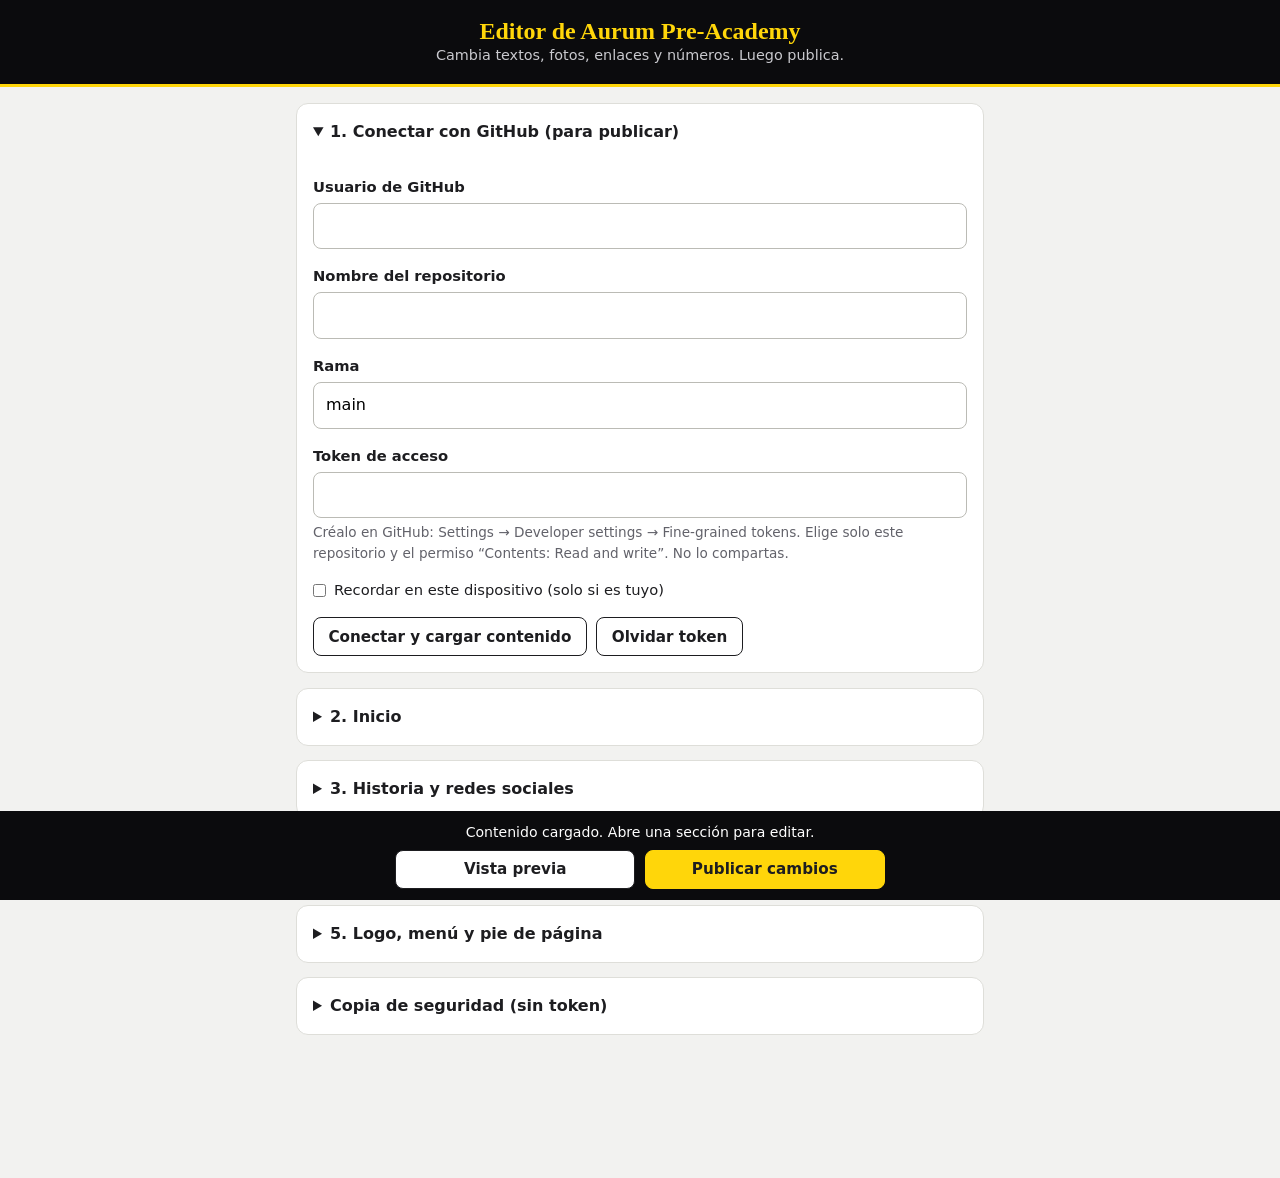
<file: admin.html>
<!doctype html>
<html lang="es">
<head>
<meta charset="utf-8">
<meta name="viewport" content="width=device-width, initial-scale=1">
<meta name="robots" content="noindex">
<title>Editor | Aurum Pre-Academy</title>
<link rel="icon" href="icono.png">
<style>
*{box-sizing:border-box;margin:0;padding:0}
body{font:16px/1.5 system-ui,sans-serif;background:#f2f2f0;color:#1d1d20;padding-bottom:7rem}
header{background:#0b0b0d;color:#ffd60a;padding:1.1rem 1rem;text-align:center;border-bottom:3px solid #ffd60a}
header h1{font:600 1.5rem Georgia,serif}
header p{color:#c9c9ce;font-size:.9rem}
main{max-width:720px;margin:auto;padding:1rem}
details{background:#fff;border:1px solid #deded9;border-radius:12px;margin-bottom:.9rem}
summary{cursor:pointer;font-weight:700;padding:1rem}
.cuerpo{padding:0 1rem 1rem}
label{display:block;font-weight:600;font-size:.92rem;margin:1rem 0 .3rem}
input[type=text],input[type=password],input[type=tel],textarea,select{width:100%;font:inherit;padding:.65rem .75rem;border:1px solid #bbbbb5;border-radius:8px;background:#fff}
textarea{min-height:7rem;resize:vertical}
.nota{font-size:.85rem;color:#62626a;margin-top:.25rem}
.imagen{display:flex;gap:.9rem;align-items:center;flex-wrap:wrap}
.imagen img{width:130px;max-height:100px;object-fit:contain;background:#26241f;border-radius:8px}
button,.archivo{font:600 .95rem system-ui,sans-serif;border:1px solid #1d1d20;background:#fff;color:#1d1d20;border-radius:8px;padding:.6rem .9rem;cursor:pointer;display:inline-block;margin:0}
button.principal{background:#ffd60a;border-color:#ffd60a}
button:disabled{opacity:.55;cursor:wait}
.archivo input{position:absolute;opacity:0;width:1px;height:1px}
.archivo:focus-within,button:focus-visible{outline:3px solid #ffd60a;outline-offset:2px}
.grupo{border-top:2px solid #ecece8;margin-top:1.2rem;padding-top:.2rem}
.fila{display:flex;gap:.6rem;flex-wrap:wrap;margin-top:1rem}
.casilla{display:flex;gap:.5rem;align-items:center;font-weight:400}
#barra{position:fixed;left:0;right:0;bottom:0;background:#0b0b0d;color:#fff;padding:.7rem 1rem calc(.7rem + env(safe-area-inset-bottom));z-index:5}
#barra div{max-width:720px;margin:auto;display:flex;gap:.6rem;justify-content:center}
#barra button{flex:1;max-width:240px}
#estado{text-align:center;font-size:.88rem;margin-bottom:.4rem;overflow-wrap:anywhere}
#estado.error{color:#ff9d93}
#estado.bien{color:#8ee6a4}
#visor{position:fixed;inset:0;background:#0b0b0d;z-index:10;display:flex;flex-direction:column}
#visor[hidden]{display:none}
#visor nav{display:flex;gap:.4rem;padding:.6rem;justify-content:center;flex-wrap:wrap}
#visor iframe{flex:1;border:0;background:#fff;width:100%}
</style>
</head>
<body>
<header>
  <h1>Editor de Aurum Pre-Academy</h1>
  <p>Cambia textos, fotos, enlaces y números. Luego publica.</p>
</header>
<main>
  <details id="conexion" open>
    <summary>1. Conectar con GitHub (para publicar)</summary>
    <div class="cuerpo">
      <label for="usuario">Usuario de GitHub</label><input type="text" id="usuario" autocapitalize="off" autocomplete="off" spellcheck="false">
      <label for="repo">Nombre del repositorio</label><input type="text" id="repo" autocapitalize="off" autocomplete="off" spellcheck="false">
      <label for="rama">Rama</label><input type="text" id="rama" value="main" autocapitalize="off" autocomplete="off" spellcheck="false">
      <label for="token">Token de acceso</label><input type="password" id="token" autocomplete="off">
      <p class="nota">Créalo en GitHub: Settings → Developer settings → Fine-grained tokens. Elige solo este repositorio y el permiso “Contents: Read and write”. No lo compartas.</p>
      <label class="casilla"><input type="checkbox" id="recordar"> Recordar en este dispositivo (solo si es tuyo)</label>
      <div class="fila">
        <button type="button" id="cargar">Conectar y cargar contenido</button>
        <button type="button" id="olvidar">Olvidar token</button>
      </div>
    </div>
  </details>

  <div id="formulario"></div>

  <details>
    <summary>Copia de seguridad (sin token)</summary>
    <div class="cuerpo">
      <p class="nota">Descarga tu content.json y súbelo a mano al repositorio, o abre una copia guardada.</p>
      <div class="fila">
        <button type="button" id="descargar">Descargar content.json</button>
        <label class="archivo">Abrir un content.json<input type="file" id="abrir" accept=".json,application/json"></label>
      </div>
    </div>
  </details>
</main>

<div id="barra">
  <p id="estado" role="status">Cargando contenido…</p>
  <div>
    <button type="button" id="ver">Vista previa</button>
    <button type="button" id="publicar" class="principal">Publicar cambios</button>
  </div>
</div>

<div id="visor" hidden>
  <nav>
    <button type="button" data-pag="index.html">Inicio</button>
    <button type="button" data-pag="historia.html">Historia</button>
    <button type="button" data-pag="equipo.html">Equipo</button>
    <button type="button" id="cerrar" class="principal">Cerrar</button>
  </nav>
  <iframe id="marco" title="Vista previa del sitio"></iframe>
</div>

<script>
(function () {
'use strict';
var $ = function (id) { return document.getElementById(id); };
var datos = null, cambios = false, ocupado = false;
var subidas = {}; // ruta publicada -> imagen local, para verla antes de que GitHub Pages se actualice

// [tipo, ruta, etiqueta, ayuda]
var CAMPOS = [
  ['2. Inicio', [
    ['imagen','inicio.banner','Imagen del banner'],
    ['texto','inicio.titulo1','Título del banner (amarillo)'],
    ['texto','inicio.titulo2','Título del banner (amarillo)'],
    ['texto','inicio.subtitulo','Subtítulo del banner'],
    ['largo','inicio.presentacion','Presentación'],
    ['imagen','inicio.imagen2','Segunda imagen'],
    ['largo','inicio.sobre','Texto sobre nosotros'],
    ['imagen','inicio.imagen3','Tercera imagen'],
    ['texto','inicio.aprenderTitulo','Título de los cursos'],
    ['lista','inicio.materias','Cursos','Escribe uno por línea.'],
    ['texto','inicio.preguntasTitulo','Título de preguntas'],
    ['texto','inicio.preguntasAntes','Texto antes del correo'],
    ['texto','inicio.correo','Correo electrónico'],
    ['texto','inicio.preguntasDespues','Texto después del correo'],
    ['texto','inicio.boton','Texto del botón a Historia']
  ]],
  ['3. Historia y redes sociales', [
    ['texto','historia.titulo','Título'],
    ['largo','historia.texto','Nuestra historia','Deja una línea en blanco para separar párrafos.'],
    ['imagen','historia.imagen','Cuarta imagen'],
    ['texto','historia.unete','Pregunta antes de las redes'],
    ['redes','historia.redes'],
    ['texto','historia.boton','Texto del botón a Equipo']
  ]],
  ['4. Equipo y WhatsApp', [
    ['texto','equipo.titulo','Título'],
    ['texto','equipo.lema','Frase destacada'],
    ['largo','equipo.texto','Por qué escogernos'],
    ['imagen','equipo.imagen','Imagen'],
    ['texto','equipo.conoceTitulo','Título “Conoce al equipo”'],
    ['largo','equipo.conoce1','Texto del equipo'],
    ['largo','equipo.conoce2','Frase de cierre'],
    ['texto','equipo.contactoTitulo','Título de contacto'],
    ['texto','equipo.contactoAyuda','Indicación sobre las fotos'],
    ['fundadores','equipo.fundadores'],
    ['largo','equipo.mensajeFundador','Mensaje de WhatsApp al tocar una foto'],
    ['texto','equipo.uneteTitulo','Título de inscripción'],
    ['texto','equipo.uneteTexto','Texto de inscripción'],
    ['texto','equipo.boton','Texto del botón de inscripción'],
    ['telefono','equipo.telefonoAcademia','Teléfono de la academia (recibe las inscripciones)','9 dígitos, por ejemplo 987654321. Para otro país, incluye el código.'],
    ['largo','equipo.mensajeInscripcion','Mensaje de inscripción']
  ]],
  ['5. Logo, menú y pie de página', [
    ['imagen','logo','Logo (barra superior y menú)','Usa un PNG sin fondo, en blanco o amarillo.'],
    ['texto','marca','Nombre de la academia'],
    ['texto','menu.titulo','Título del menú'],
    ['texto','menu.inscribir','Texto del botón de inscripción del menú'],
    ['texto','pie.linea1','Pie de página, línea 1'],
    ['texto','pie.linea2','Pie de página, línea 2']
  ]]
];

function estado(texto, clase) { $('estado').textContent = texto; $('estado').className = clase || ''; }
function leer(r) { return r.split('.').reduce(function (o, k) { return o[k]; }, datos); }
function poner(r, v) {
  var p = r.split('.'), u = p.pop();
  p.reduce(function (o, k) { return o[k]; }, datos)[u] = v;
  marcar();
}
function marcar() { cambios = true; estado('Tienes cambios sin publicar.'); }
function el(tag, props, padre) {
  var e = document.createElement(tag);
  Object.assign(e, props || {});
  if (padre) padre.appendChild(e);
  return e;
}
var n = 0;
function entrada(caja, etiqueta, valor, alCambiar, tipo, ayuda) {
  var id = 'c' + (++n);
  el('label', { htmlFor: id, textContent: etiqueta }, caja);
  var largo = tipo === 'largo' || tipo === 'lista';
  var i = el(largo ? 'textarea' : 'input', { id: id }, caja);
  if (!largo) i.type = tipo === 'telefono' ? 'tel' : 'text';
  i.value = valor || '';
  i.addEventListener('input', function () { alCambiar(i.value); });
  if (ayuda) el('p', { className: 'nota', textContent: ayuda }, caja);
}

function reducir(archivo, maximo, cuadrada) {
  return new Promise(function (ok, mal) {
    var url = URL.createObjectURL(archivo), img = new Image();
    img.onload = function () {
      var sx = 0, sy = 0, sw = img.naturalWidth, sh = img.naturalHeight;
      if (cuadrada) { var l = Math.min(sw, sh); sx = (sw - l) / 2; sy = (sh - l) / 2; sw = sh = l; }
      var f = Math.min(1, maximo / Math.max(sw, sh));
      var c = document.createElement('canvas');
      c.width = Math.max(1, Math.round(sw * f)); c.height = Math.max(1, Math.round(sh * f));
      c.getContext('2d').drawImage(img, sx, sy, sw, sh, 0, 0, c.width, c.height);
      URL.revokeObjectURL(url);
      // PNG y WebP conservan la transparencia (botones); las fotos van en JPG
      var png = /png|webp|gif/i.test(archivo.type);
      ok(c.toDataURL(png ? 'image/png' : 'image/jpeg', 0.84));
    };
    img.onerror = function () { URL.revokeObjectURL(url); mal(new Error('formato')); };
    img.src = url;
  });
}

function campoImagen(caja, etiqueta, valor, alCambiar, opciones) {
  opciones = opciones || {};
  el('label', { textContent: etiqueta }, caja);
  var f = el('div', { className: 'imagen' }, caja);
  var vista = el('img', { alt: 'Imagen actual: ' + etiqueta, src: subidas[valor] || valor }, f);
  var b = el('label', { className: 'archivo', textContent: 'Cambiar imagen' }, f);
  var i = el('input', { type: 'file', accept: 'image/*' }, b);
  i.setAttribute('aria-label', 'Cambiar ' + etiqueta);
  i.addEventListener('change', function () {
    if (!i.files[0]) return;
    reducir(i.files[0], opciones.maximo || 1600, opciones.cuadrada).then(function (d) {
      vista.src = d; alCambiar(d);
    }).catch(function () { estado('No se pudo abrir esa imagen. Prueba con un JPG o PNG.', 'error'); });
    i.value = '';
  });
  if (opciones.quitar) {
    var q = el('button', { type: 'button', textContent: 'Quitar foto' }, f);
    q.addEventListener('click', function () { vista.src = opciones.quitar; alCambiar(opciones.quitar); });
  }
}

function dibujar() {
  var form = $('formulario');
  var abiertas = Array.prototype.map.call(form.children, function (d) { return d.open; });
  form.textContent = '';
  CAMPOS.forEach(function (sec, s) {
    var d = el('details', { open: !!abiertas[s] }, form);
    el('summary', { textContent: sec[0] }, d);
    var caja = el('div', { className: 'cuerpo' }, d);
    sec[1].forEach(function (c) {
      var tipo = c[0], ruta = c[1], etiqueta = c[2], ayuda = c[3];
      if (tipo === 'imagen') {
        campoImagen(caja, etiqueta, leer(ruta), function (v) { poner(ruta, v); });
        if (ayuda) el('p', { className: 'nota', textContent: ayuda }, caja);
      } else if (tipo === 'lista') {
        entrada(caja, etiqueta, leer(ruta).join('\n'), function (v) {
          poner(ruta, v.split('\n').map(function (x) { return x.trim(); }).filter(Boolean));
        }, tipo, ayuda);
      } else if (tipo === 'redes') {
        leer(ruta).forEach(function (r) {
          var g = el('div', { className: 'grupo' }, caja);
          entrada(g, 'Enlace de ' + r.nombre, r.enlace, function (v) { r.enlace = v.trim(); marcar(); }, 'texto',
            /whatsapp/i.test(r.nombre) ? 'Pega el enlace de tu grupo o canal. Si lo dejas vacío, abre el WhatsApp de la academia.' : 'Pega la dirección completa de tu página.');
          campoImagen(g, 'Botón de ' + r.nombre, r.imagen, function (v) { r.imagen = v; marcar(); }, { maximo: 1100 });
        });
      } else if (tipo === 'fundadores') {
        leer(ruta).forEach(function (p, k) {
          var g = el('div', { className: 'grupo' }, caja);
          entrada(g, 'Nombre del fundador ' + (k + 1), p.nombre, function (v) { p.nombre = v; marcar(); });
          entrada(g, 'WhatsApp del fundador ' + (k + 1), p.telefono, function (v) { p.telefono = v.trim(); marcar(); }, 'telefono', '9 dígitos, o con código de país.');
          campoImagen(g, 'Foto del fundador ' + (k + 1), p.foto, function (v) { p.foto = v; marcar(); },
            { maximo: 600, cuadrada: true, quitar: 'sin-foto.png' });
        });
      } else {
        entrada(caja, etiqueta, leer(ruta), function (v) { poner(ruta, v); }, tipo, ayuda);
      }
    });
  });
}

function usar(j) {
  if (!j || !j.inicio || !j.historia || !j.equipo || !j.pie ||
      !Array.isArray(j.inicio.materias) || !Array.isArray(j.historia.redes) || !Array.isArray(j.equipo.fundadores)) {
    throw new Error('Ese archivo no es un content.json de esta página.');
  }
  // un content.json del diseño anterior se completa con los campos nuevos
  j.logo = j.logo || 'logo.png';
  j.menu = j.menu || { titulo: 'Menú', inscribir: 'Inscríbete' };
  datos = j; cambios = false; dibujar();
}

/* ---------- GitHub ---------- */
function ajustes() {
  var a = { u: $('usuario').value.trim(), r: $('repo').value.trim(), b: $('rama').value.trim() || 'main', t: $('token').value.trim() };
  if (!a.u || !a.r || !a.t) {
    $('conexion').open = true; $('conexion').scrollIntoView();
    throw new Error('Completa usuario, repositorio y token en el paso 1.');
  }
  try {
    localStorage.setItem('aurum-repo', JSON.stringify({ u: a.u, r: a.r, b: a.b }));
    if ($('recordar').checked) localStorage.setItem('aurum-token', a.t); else localStorage.removeItem('aurum-token');
  } catch (e) {}
  return a;
}
function api(a, ruta, opciones) {
  opciones = opciones || {};
  return fetch('https://api.github.com/repos/' + encodeURIComponent(a.u) + '/' + encodeURIComponent(a.r) + ruta, {
    method: opciones.metodo || 'GET', cache: 'no-store',
    headers: { Authorization: 'Bearer ' + a.t, Accept: opciones.acepta || 'application/vnd.github+json' },
    body: opciones.cuerpo ? JSON.stringify(opciones.cuerpo) : undefined
  }).catch(function () { throw new Error('Sin conexión con GitHub. Revisa tu internet.'); })
  .then(function (res) {
    if (!res.ok) {
      var m = { 401: 'El token no es válido o ya venció.', 403: 'El token no tiene permiso “Contents: Read and write”.',
        404: 'No se encontró el repositorio, la rama o content.json. Revisa los datos y el permiso del token.',
        409: 'El repositorio está vacío o cambió. Sube primero los archivos e inténtalo otra vez.',
        422: 'GitHub rechazó el cambio porque el repositorio se modificó. Vuelve a publicar.' };
      throw new Error(m[res.status] || 'GitHub respondió con el error ' + res.status + '.');
    }
    return res.json();
  });
}
function bloquear(si) { ocupado = si; $('publicar').disabled = $('cargar').disabled = si; $('formulario').inert = si; }

function cargarGitHub() {
  var a;
  try { a = ajustes(); } catch (e) { return estado(e.message, 'error'); }
  if (cambios && !confirm('Se reemplazarán tus cambios sin publicar. ¿Continuar?')) return;
  bloquear(true); estado('Cargando desde GitHub…');
  api(a, '/contents/content.json?ref=' + encodeURIComponent(a.b), { acepta: 'application/vnd.github.raw+json' })
    .then(function (j) { usar(j); $('conexion').open = false; estado('Conectado. Contenido al día.', 'bien'); })
    .catch(function (e) { estado(e.message, 'error'); })
    .then(function () { bloquear(false); });
}

async function publicar() {
  if (ocupado) return;
  if (!datos) return estado('Primero carga el contenido.', 'error');
  var a;
  try { a = ajustes(); } catch (e) { return estado(e.message, 'error'); }
  bloquear(true); estado('Publicando…');
  try {
    var copia = JSON.parse(JSON.stringify(datos)), archivos = [], nuevas = {}, sello = Date.now(), k = 0;
    var pendientes = [];
    (function recorrer(o) {
      Object.keys(o).forEach(function (c) {
        if (o[c] && typeof o[c] === 'object') recorrer(o[c]);
        else if (typeof o[c] === 'string' && o[c].indexOf('data:image/') === 0) pendientes.push([o, c]);
      });
    })(copia);
    var base = await api(a, '/git/ref/heads/' + a.b.split('/').map(encodeURIComponent).join('/'));
    var commit = await api(a, '/git/commits/' + base.object.sha);
    for (var p of pendientes) {
      var dato = p[0][p[1]];
      var ruta = 'foto-' + sello + '-' + (++k) + (dato.indexOf('data:image/png') === 0 ? '.png' : '.jpg');
      estado('Subiendo imagen ' + k + ' de ' + pendientes.length + '…');
      var blob = await api(a, '/git/blobs', { metodo: 'POST', cuerpo: { content: dato.split(',')[1], encoding: 'base64' } });
      archivos.push({ path: ruta, mode: '100644', type: 'blob', sha: blob.sha });
      nuevas[ruta] = dato; p[0][p[1]] = ruta;
    }
    archivos.push({ path: 'content.json', mode: '100644', type: 'blob', content: JSON.stringify(copia, null, 2) + '\n' });
    var arbol = await api(a, '/git/trees', { metodo: 'POST', cuerpo: { base_tree: commit.tree.sha, tree: archivos } });
    var nuevo = await api(a, '/git/commits', { metodo: 'POST', cuerpo: { message: 'Actualizar contenido desde el editor', tree: arbol.sha, parents: [base.object.sha] } });
    await api(a, '/git/refs/heads/' + a.b.split('/').map(encodeURIComponent).join('/'), { metodo: 'PATCH', cuerpo: { sha: nuevo.sha } });
    Object.assign(subidas, nuevas);
    usar(copia);
    estado('Publicado. Tu web se actualizará en 1 o 2 minutos.', 'bien');
  } catch (e) {
    estado('No se publicó. ' + e.message, 'error');
  }
  bloquear(false);
}

/* ---------- vista previa ---------- */
function contenidoVista() {
  return JSON.parse(JSON.stringify(datos), function (c, v) { return typeof v === 'string' && subidas[v] ? subidas[v] : v; });
}
window.addEventListener('message', function (ev) {
  if (ev.source === $('marco').contentWindow && ev.data && ev.data.tipo === 'aurum-listo' && datos) {
    ev.source.postMessage({ tipo: 'aurum-vista', contenido: contenidoVista() }, '*');
  }
});
$('ver').addEventListener('click', function () {
  if (!datos) return estado('Primero carga el contenido.', 'error');
  $('visor').hidden = false; $('marco').src = 'index.html?vista';
});
$('cerrar').addEventListener('click', function () { $('visor').hidden = true; $('marco').src = 'about:blank'; });
Array.prototype.forEach.call(document.querySelectorAll('[data-pag]'), function (b) {
  b.addEventListener('click', function () { $('marco').src = b.getAttribute('data-pag') + '?vista'; });
});

/* ---------- inicio ---------- */
$('cargar').addEventListener('click', cargarGitHub);
$('publicar').addEventListener('click', publicar);
$('olvidar').addEventListener('click', function () {
  try { localStorage.removeItem('aurum-token'); } catch (e) {}
  $('token').value = ''; $('recordar').checked = false; estado('Token borrado de este dispositivo.');
});
$('descargar').addEventListener('click', function () {
  if (!datos) return estado('Primero carga el contenido.', 'error');
  var u = URL.createObjectURL(new Blob([JSON.stringify(datos, null, 2)], { type: 'application/json' }));
  el('a', { href: u, download: 'content.json' }).click();
  setTimeout(function () { URL.revokeObjectURL(u); }, 1000);
  estado('Descargado. Súbelo a tu repositorio para publicar.', 'bien');
});
$('abrir').addEventListener('change', function () {
  var f = this.files[0]; this.value = '';
  if (!f) return;
  f.text().then(function (t) { usar(JSON.parse(t)); marcar(); })
    .catch(function () { estado('No se pudo abrir: elige un content.json válido de esta página.', 'error'); });
});
window.addEventListener('beforeunload', function (e) { if (cambios) { e.preventDefault(); e.returnValue = ''; } });

var guardado = {};
try { guardado = JSON.parse(localStorage.getItem('aurum-repo')) || {}; } catch (e) {}
var m = location.hostname.match(/^([^.]+)\.github\.io$/i);
$('usuario').value = (m && m[1]) || guardado.u || '';
$('repo').value = (m && (location.pathname.split('/').filter(function (x) { return x && !/\.html$/.test(x); })[0] || location.hostname)) || guardado.r || '';
$('rama').value = guardado.b || 'main';
try { var t = localStorage.getItem('aurum-token'); if (t) { $('token').value = t; $('recordar').checked = true; } } catch (e) {}

if ($('usuario').value && $('repo').value && $('token').value) {
  cargarGitHub();
} else {
  fetch('content.json?v=' + Date.now(), { cache: 'no-store' })
    .then(function (r) { if (!r.ok) throw 0; return r.json(); })
    .then(function (j) { usar(j); estado('Contenido cargado. Abre una sección para editar.'); })
    .catch(function () { estado('Abre tu content.json en “Copia de seguridad” o conéctate a GitHub.', 'error'); });
}
})();
</script>
</body>
</html>
</file>
